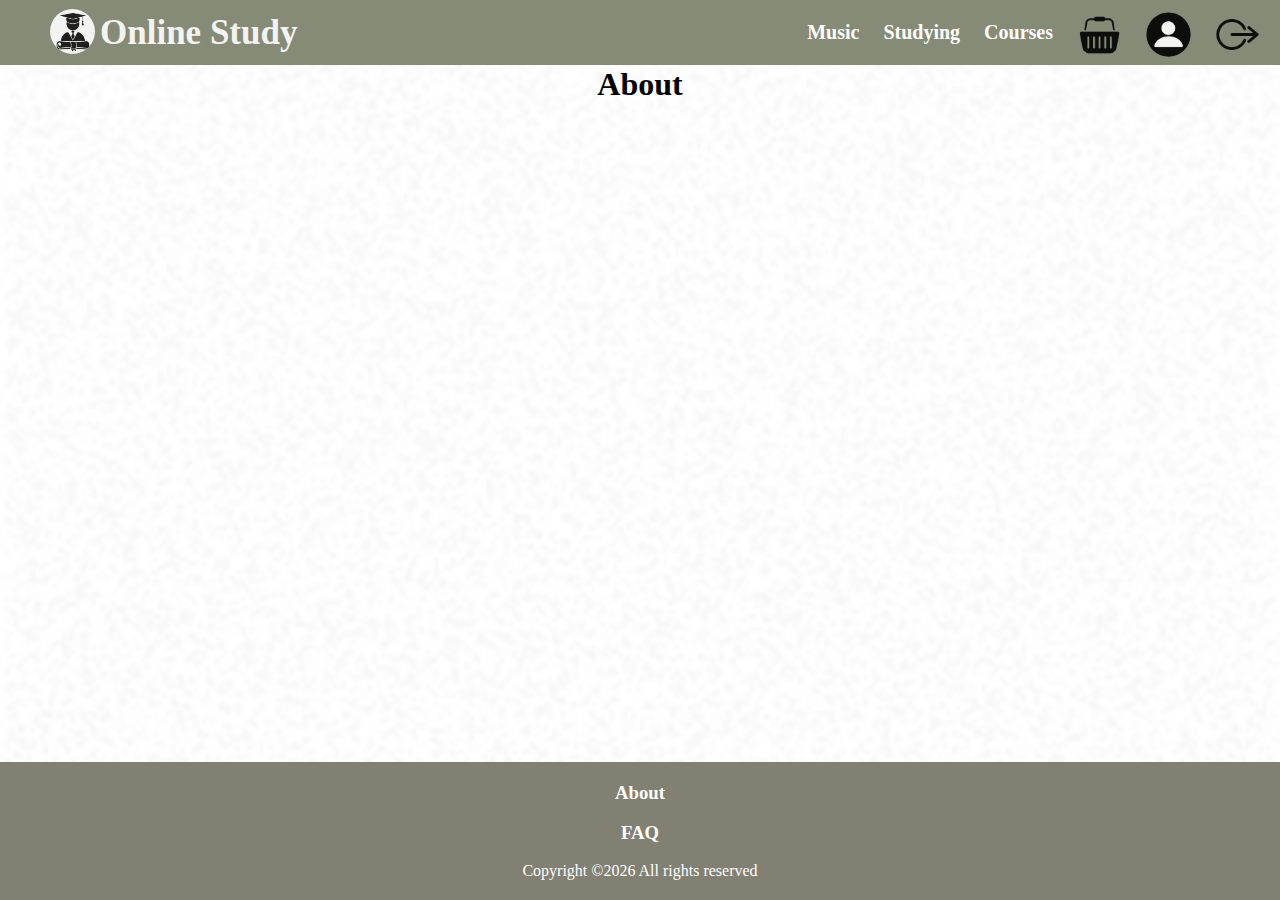
<file: Project/about_page.html>
<!DOCTYPE html>
<html lang="en">
<head><!-- here we are creating the meta points for ease of search-->
    <meta charset="UTF-8">
    <meta http-equiv="X-UA-Compatible" content="IE=edge">
    <meta name="viewport" content="width=device-width, initial-scale=1.0">
  	<meta name="author" content="Jeff Abeygunawardana, Reuben Balfour, & Elias Tokola">
  	<link rel="icon" href="pictures/icon.png">
    <link rel="stylesheet" href="css/style.css">
    <title>About</title><!-- here we are creating the title for the page-->
</head>
<body>
    <nav id="nav"><!-- here we are creating the nav bar-->
        <a href="index.php"><img class="logoimg" src="pictures/icon.png" alt="study icon"></a>
        <a class="logo" href="index.php">Online Study</a>
        <ul>
          	<li><a href="study.html">Music</a></li>
          	<li><a href="facts.php">Studying</a></li>
            <li><a href="courses_page.php">Courses</a></li>
          	<li><a href="viewcart.php"><img src="pictures/cart.png" alt="cart icon"></a></li>
            <li><a href="profile_page.php"><img src="pictures/profile-icon.png" alt="profile icon"></a></li>
          	<li><a href="logout.php"><img src="pictures/logout.png" alt="logout icon"></a></li>
        </ul>
    </nav>
    <br>
    <br>
    <br>
    <br>
    <div class="abouttext">
    	<h1>About</h1><br><br>
    </div>	
  	<br>
    <br>
    <br>
    <div id="footer2"><!-- here we are creating the footer-->
        <a href="about_page.html"><h3>About</h3></a><br>
      	<a href="FAQ.html"><h3>FAQ</h3></a><br>
        <p>Copyright &copy;<script>document.write(new Date().getFullYear());</script> All rights reserved</p>
    </div>
</body>
</html>
</file>
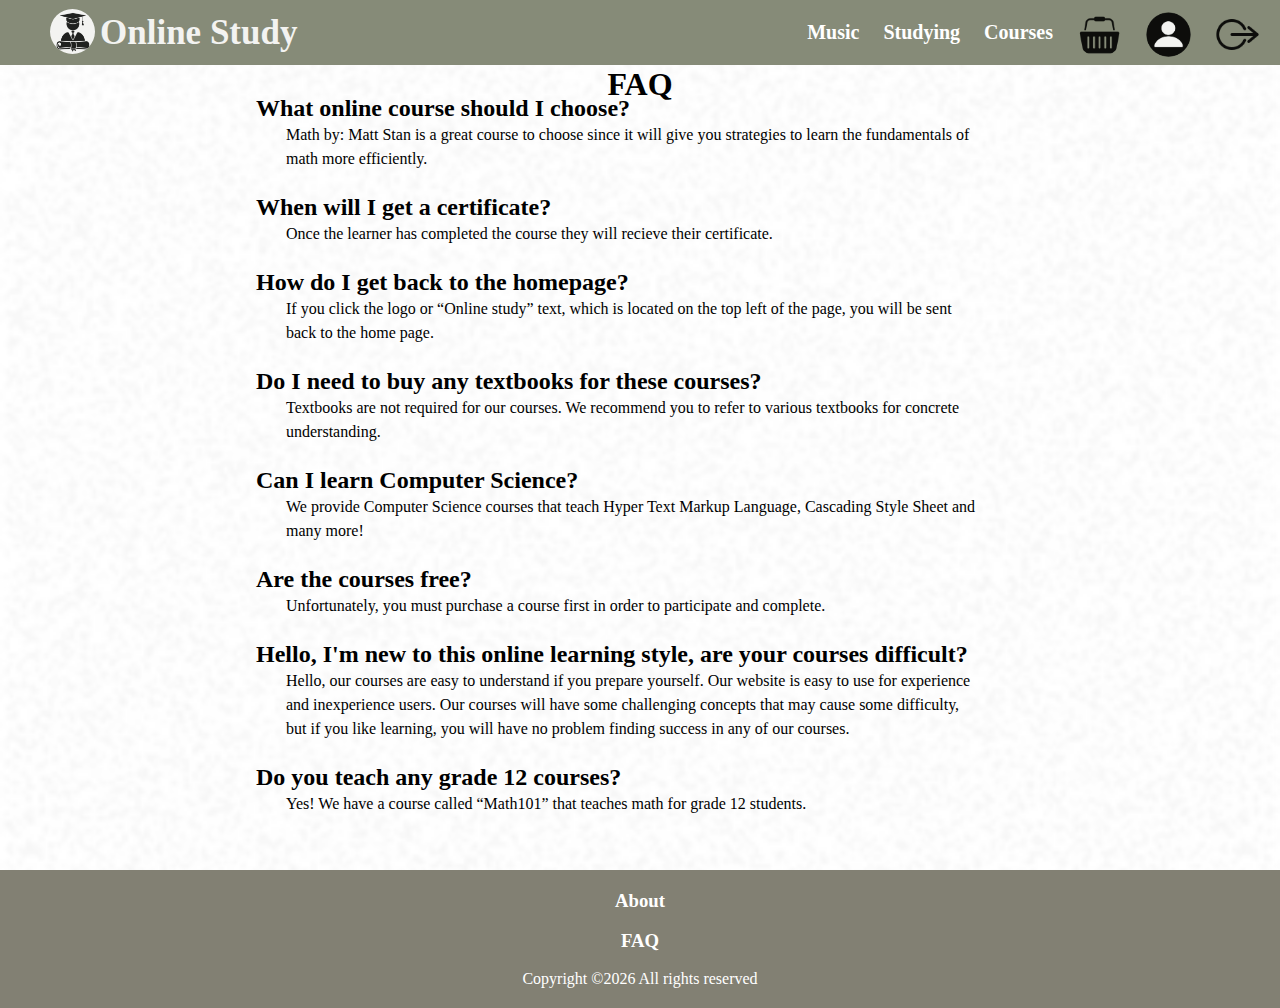
<file: Project/FAQ.html>
<!DOCTYPE html>
<html lang="en">
<head><!-- here we are creating the meta points for ease of search-->
    <meta charset="UTF-8">
    <meta http-equiv="X-UA-Compatible" content="IE=edge">
    <meta name="viewport" content="width=device-width, initial-scale=1.0">
  	<meta name="author" content="Jeff Abeygunawardana, Reuben Balfour, & Elias Tokola">
  	<link rel="icon" href="pictures/icon.png">
    <link rel="stylesheet" href="css/style.css">
    <title>FAQ</title><!-- here we are creating the title for the page-->
</head>
<body>
    <nav id="nav"><!-- here we are creating the navbar-->
        <a href="index.php"><img class="logoimg" src="pictures/icon.png" alt="study icon"></a>
        <a class="logo" href="index.php">Online Study</a>
        <ul>
          	<li><a href="study.html">Music</a></li>
          	<li><a href="facts.php">Studying</a></li>
            <li><a href="courses_page.php">Courses</a></li>
          	<li><a href="viewcart.php"><img src="pictures/cart.png" alt="cart icon"></a></li>
            <li><a href="profile_page.php"><img src="pictures/profile-icon.png" alt="profile icon"></a></li>
          	<li><a href="logout.php"><img src="pictures/logout.png" alt="logout icon"></a></li>
        </ul>
    </nav>
    <br>
    <br>
    <br>
    <br>
    <div class="abouttext">
        <div>    
          <h1>FAQ</h1>
          <h2>What online course should I choose?</h2>
          <p>Math by: Matt Stan is a great course to choose since it will give you strategies to learn the fundamentals of math more efficiently.</p>
		  <br>
          <h2>When will I get a certificate?</h2>
          <p> Once the learner has completed the course they will recieve their certificate. </p>
		  <br>
          <h2> How do I get back to the homepage? </h2>
          <p> If you click the logo or <q>Online study</q> text, which is located on the top left of the page, you will be sent back to the home page. </p>
		  <br>
          <h2> Do I need to buy any textbooks for these courses?</h2>
          <p> Textbooks are not required for our courses. We recommend you to refer to various textbooks for concrete understanding. </p>
		  <br>
          <h2> Can I learn Computer Science? </h2>
          <p> We provide Computer Science courses that teach Hyper Text Markup Language, Cascading Style Sheet and many more! </p>
		  <br>
          <h2> Are the courses free?</h2>
          <p> Unfortunately, you must purchase a course first in order to participate and complete.  </p>
		  <br>
          <h2>Hello, I'm new to this online learning style, are your courses difficult? </h2>
          <p>Hello, our courses are easy to understand if you prepare yourself. Our website is easy to use for experience and inexperience users. Our courses will have some challenging concepts that may cause some difficulty, but if you like learning, you will have no problem finding success in any of our courses.</p>
		  <br>
          <h2> Do you teach any grade 12 courses? </h2>
          <p>Yes! We have a course called <q>Math101</q> that teaches math for grade 12 students. </p>
        </div>
    </div>
	<br>
    <br>
    <br>
    <div id="footer"><!-- here we are creating the footer-->
        <a href="about_page.html"><h3>About</h3></a><br>
      	<a href="FAQ.html"><h3>FAQ</h3></a><br>
        <p>Copyright &copy;<script>document.write(new Date().getFullYear());</script> All rights reserved</p>
    </div>
</body>
</html>
</file>
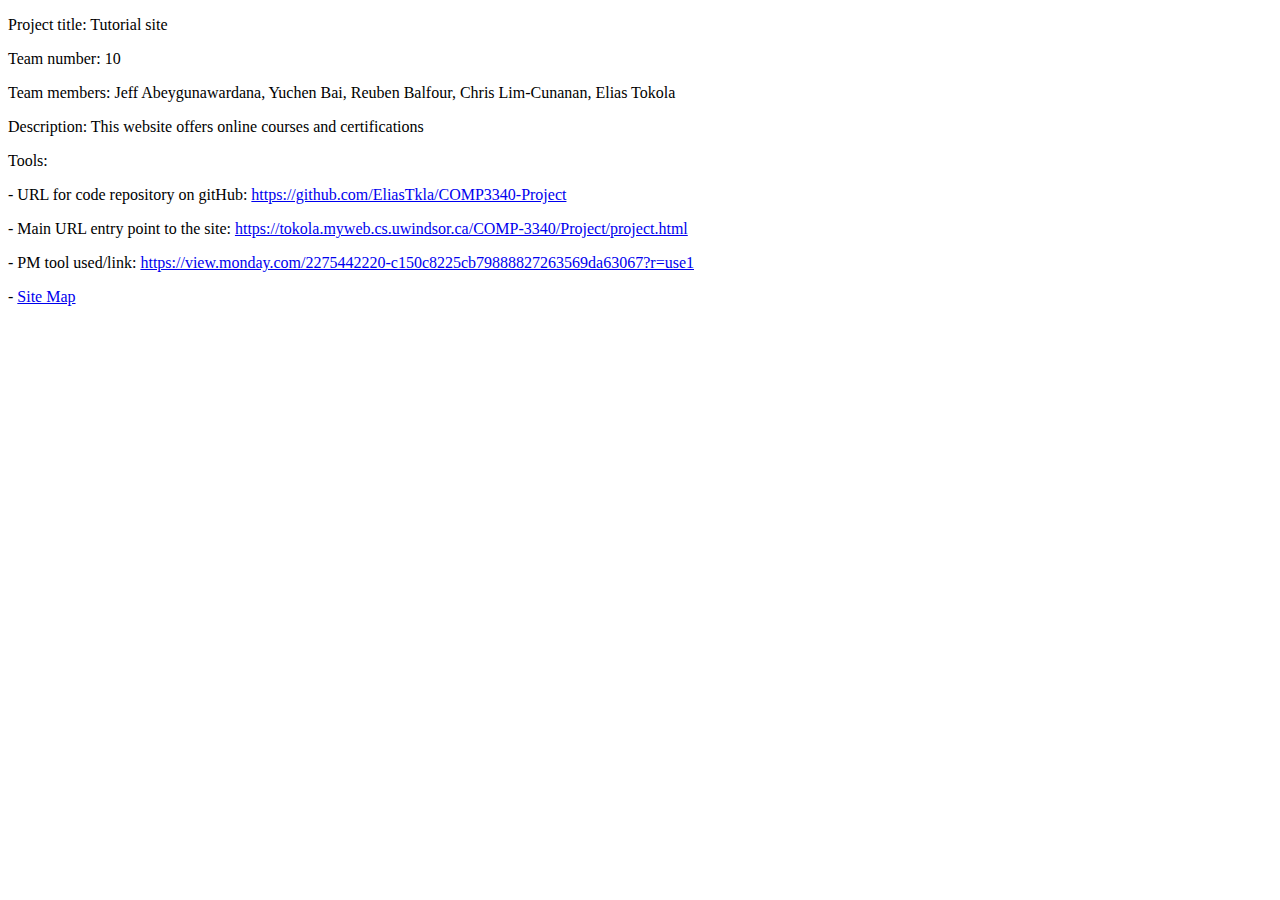
<file: Project/checkpoint/project.html>
<!DOCTYPE html>
<html lang="en">
<head>
    <meta charset="UTF-8">
    <title>project phase 2</title>
</head>
<body>
    <p>Project title: Tutorial site</p>

    <p>Team number: 10</p>

    <p>Team members: Jeff Abeygunawardana, Yuchen Bai, Reuben Balfour, Chris Lim-Cunanan, Elias Tokola</p>

    <p>Description: This website offers online courses and certifications</p>
    <p>Tools:</p>
    <p>- URL for code repository on gitHub: <a href="https://github.com/EliasTkla/COMP3340-Project" target="_blank">https://github.com/EliasTkla/COMP3340-Project</a></p>
    <p>- Main URL entry point to the site: <a href="https://tokola.myweb.cs.uwindsor.ca/COMP-3340/Project/project.html" target="_blank">https://tokola.myweb.cs.uwindsor.ca/COMP-3340/Project/project.html</a></p>
    <p>- PM tool used/link: <a href="https://view.monday.com/2275442220-c150c8225cb79888827263569da63067?r=use1" target="_blank">https://view.monday.com/2275442220-c150c8225cb79888827263569da63067?r=use1</a></p>
  	<p>- <a href="sitemap.html" target="_blank">Site Map</a></p>
  
</body>
</html>
</file>
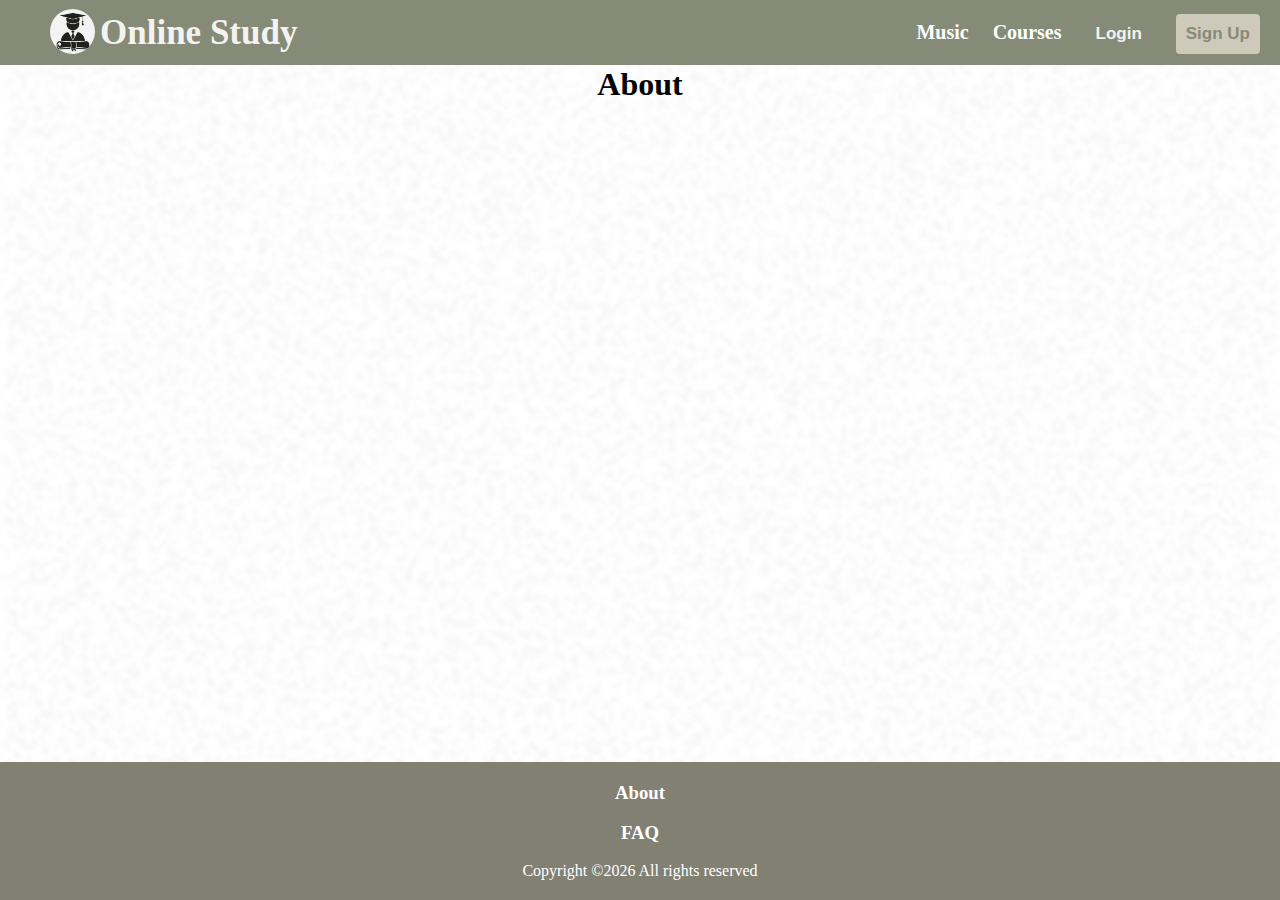
<file: Project/public_site/pabout_page.html>
<!DOCTYPE html>
<html lang="en">
<head><!-- here we are creating the footer-->
    <meta charset="UTF-8">
    <meta http-equiv="X-UA-Compatible" content="IE=edge">
    <meta name="viewport" content="width=device-width, initial-scale=1.0">
  	<meta name="author" content="Jeff Abeygunawardana, Reuben Balfour, & Elias Tokola">
  	<link rel="icon" href="../pictures/icon.png">
    <link rel="stylesheet" href="../css/style.css">
    <title>Online Study</title><!-- here we are creating the title for the page-->
</head>
<body>
    <nav id="nav"><!-- here we are creating the nav bar-->
        <a href="pindex.html"><img class="logoimg" src="../pictures/icon.png" alt="study icon"></a>
        <a class="logo" href="pindex.html">Online Study</a>
        <ul>
          	<li><a href="pstudy.html">Music</a></li>
            <li><a href="pcourses_page.php">Courses</a></li>
          	<li><a href="../login.php"><button class="loginbn">Login</button></a></li>
          	<li><a href="../signup.php"><button class="signupbn">Sign Up</button></a></li>
        </ul>
    </nav>
    <br>
    <br>
    <br>
    <br>
    <div class="abouttext">
    	<h1>About</h1><br><br>
    </div>
	<br>
    <br>
    <br>
    <div id="footer2"><!-- here we are creating the footer-->
        <a href="pabout_page.html"><h3>About</h3></a><br>
      	<a href="pFAQ.html"><h3>FAQ</h3></a><br>
        <p>Copyright &copy;<script>document.write(new Date().getFullYear());</script> All rights reserved</p>
    </div>
</body>
</html>
</file>
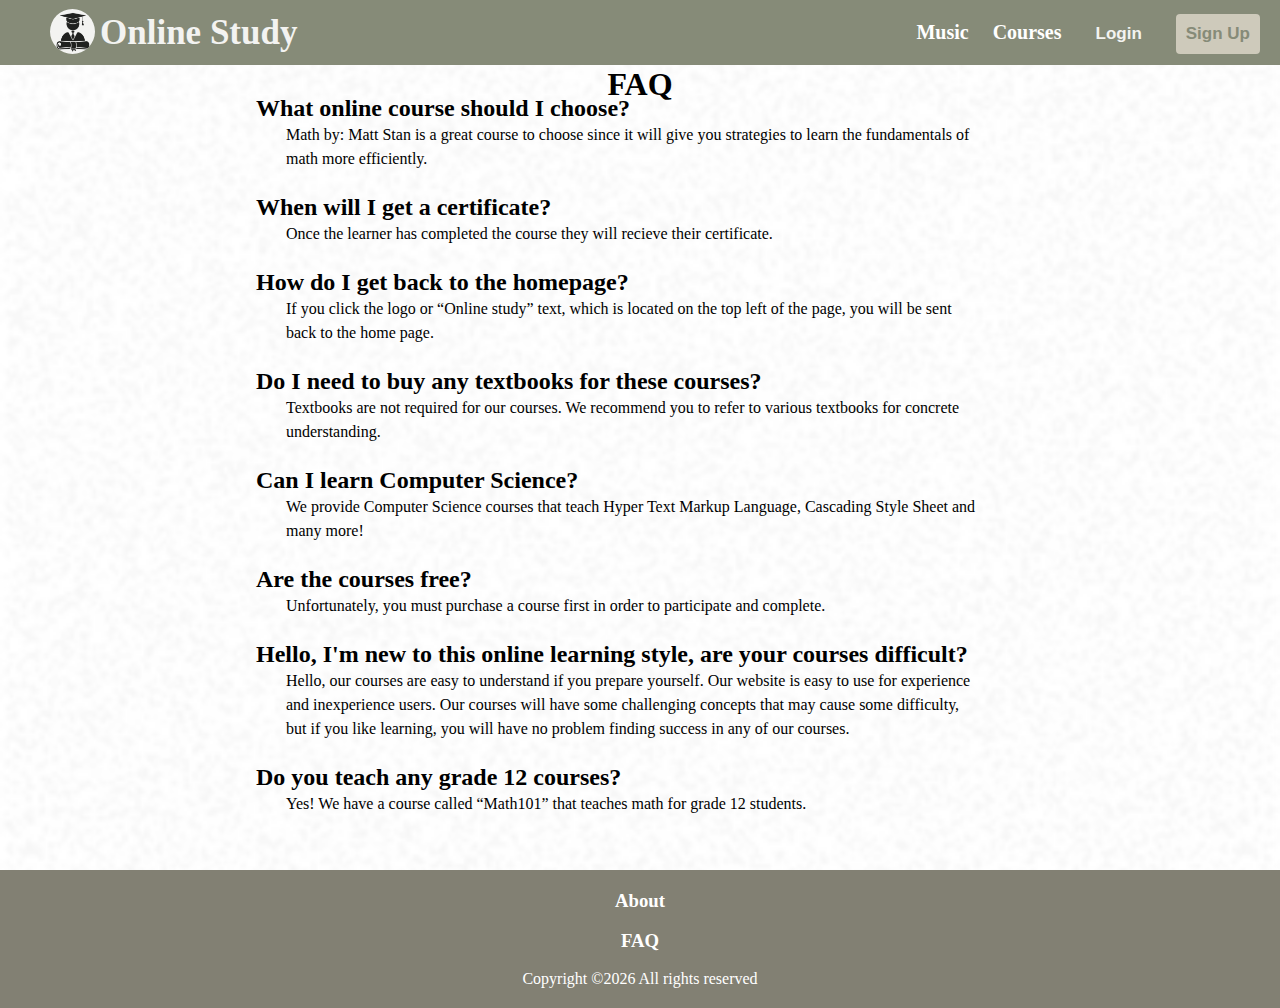
<file: Project/public_site/pFAQ.html>
<!DOCTYPE html>
<html lang="en">
<head>
    <meta charset="UTF-8">
    <meta http-equiv="X-UA-Compatible" content="IE=edge">
    <meta name="viewport" content="width=device-width, initial-scale=1.0">
  	<meta name="author" content="Jeff Abeygunawardana, Reuben Balfour, & Elias Tokola">
  	<link rel="icon" href="../pictures/icon.png">
    <link rel="stylesheet" href="../css/style.css">
    <title>FAQ</title>
</head>
<body>
    <nav id="nav">
        <a href="pindex.html"><img class="logoimg" src="../pictures/icon.png" alt="study icon"></a>
        <a class="logo" href="pindex.html">Online Study</a>
        <ul>
          	<li><a href="pstudy.html">Music</a></li>
            <li><a href="pcourses_page.php">Courses</a></li>
          	<li><a href="../login.php"><button class="loginbn">Login</button></a></li>
          	<li><a href="../signup.php"><button class="signupbn">Sign Up</button></a></li>
        </ul>
    </nav>
    <br>
    <br>
    <br>
    <br>
    <div class="abouttext">
        <div>    
          <h1>FAQ</h1>
          <h2>What online course should I choose?</h2>
          <p>Math by: Matt Stan is a great course to choose since it will give you strategies to learn the fundamentals of math more efficiently.</p>
		  <br>
          <h2>When will I get a certificate?</h2>
          <p> Once the learner has completed the course they will recieve their certificate. </p>
		  <br>
          <h2> How do I get back to the homepage? </h2>
          <p> If you click the logo or <q>Online study</q> text, which is located on the top left of the page, you will be sent back to the home page. </p>
		  <br>
          <h2> Do I need to buy any textbooks for these courses?</h2>
          <p> Textbooks are not required for our courses. We recommend you to refer to various textbooks for concrete understanding. </p>
		  <br>
          <h2> Can I learn Computer Science? </h2>
          <p> We provide Computer Science courses that teach Hyper Text Markup Language, Cascading Style Sheet and many more! </p>
		  <br>
          <h2> Are the courses free?</h2>
          <p> Unfortunately, you must purchase a course first in order to participate and complete.  </p>
		  <br>
          <h2>Hello, I'm new to this online learning style, are your courses difficult? </h2>
          <p>Hello, our courses are easy to understand if you prepare yourself. Our website is easy to use for experience and inexperience users. Our courses will have some challenging concepts that may cause some difficulty, but if you like learning, you will have no problem finding success in any of our courses.</p>
		  <br>
          <h2> Do you teach any grade 12 courses? </h2>
          <p>Yes! We have a course called <q>Math101</q> that teaches math for grade 12 students. </p>
        </div>
    </div>
	<br>
    <br>
    <br>
    <div id="footer">
        <a href="pabout_page.html"><h3>About</h3></a><br>
      	<a href="pFAQ.html"><h3>FAQ</h3></a><br>
        <p>Copyright &copy;<script>document.write(new Date().getFullYear());</script> All rights reserved</p>
    </div>
</body>
</html>
</file>
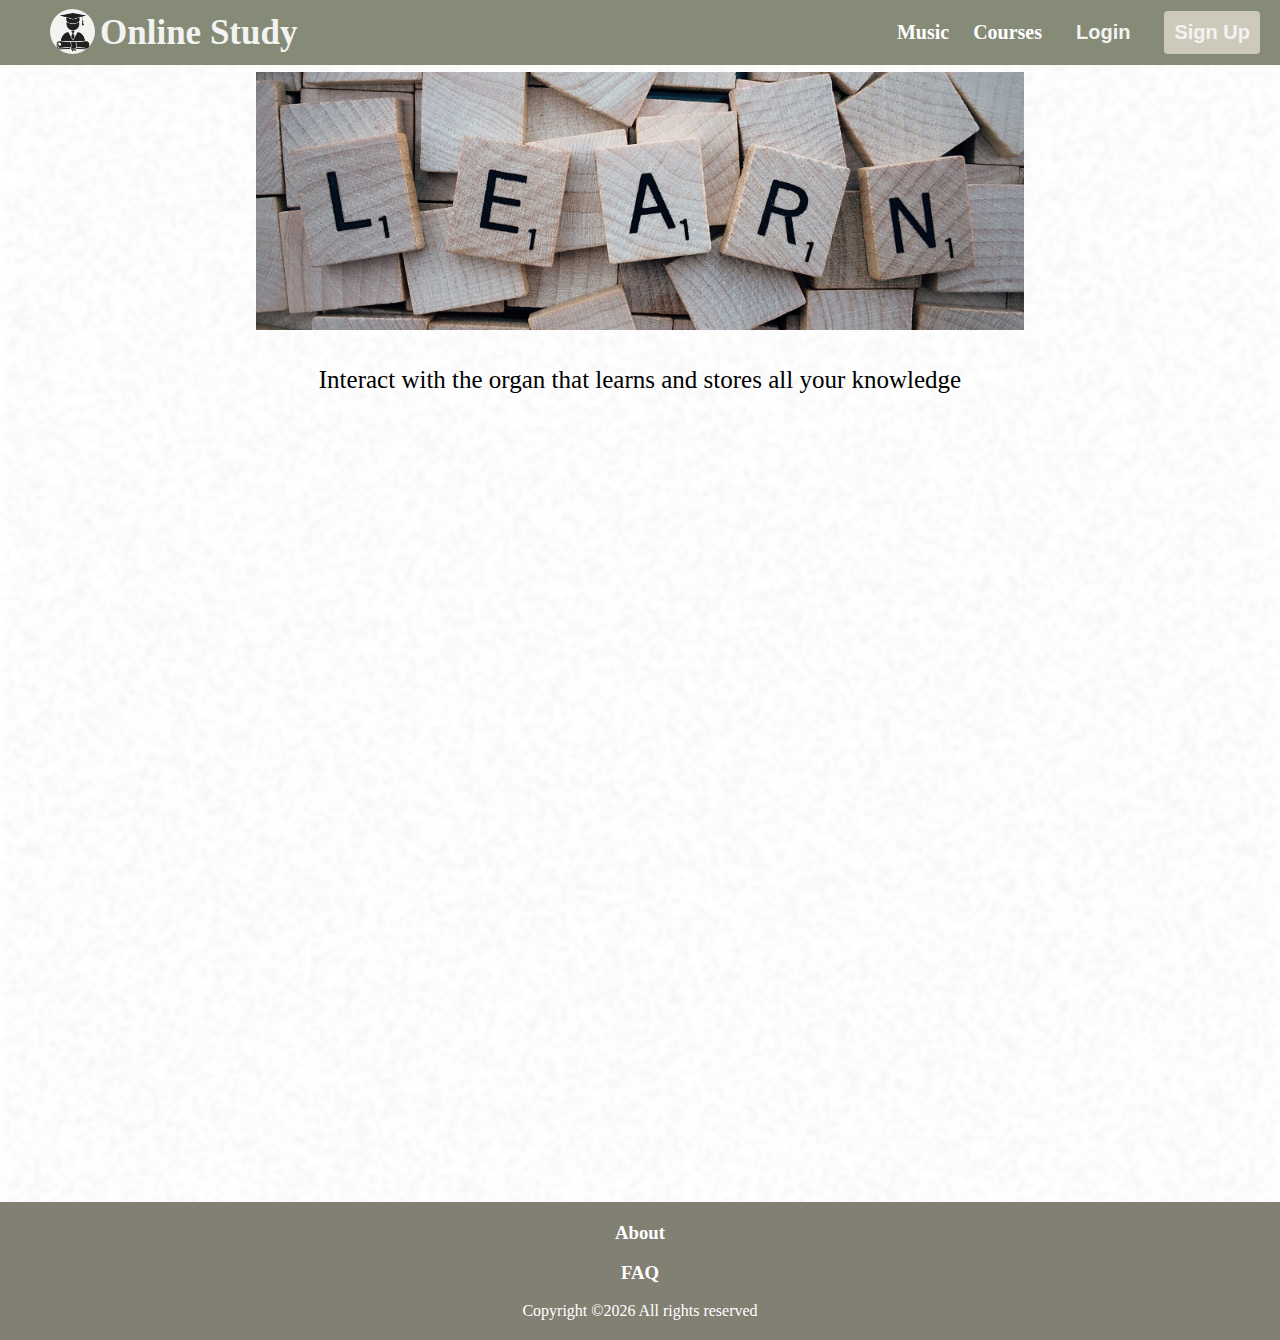
<file: Project/public_site/pindex.html>
<!DOCTYPE html>
<html lang="en">
<head><!-- here we are creating the meta points for ease of search-->
    <meta charset="UTF-8">
    <meta http-equiv="X-UA-Compatible" content="IE=edge">
    <meta name="viewport" content="width=device-width, initial-scale=1.0">
  	<meta name="author" content="Jeff Abeygunawardana, Reuben Balfour, & Elias Tokola">
  	<link rel="icon" href="../pictures/icon.png">
    <link rel="stylesheet" href="../css/style.css">
    <title>Online Study</title><!-- here we are creating the title for the page-->
</head>
<body>
    <nav id="nav"><!-- here we are creating the navbar-->
        <a href="pindex.html"><img class="logoimg" src="../pictures/icon.png" alt="study icon"></a>
        <a class="logo" href="pindex.html">Online Study</a>
        <ul>
          	<li><a href="pstudy.html">Music</a></li>
            <li><a href="pcourses_page.php">Courses</a></li>
          	<li><button class="loginbn"><a href="../login.php">Login</a></button></li>
          	<li><button class="signupbn"><a href="../signup.php">Sign Up</a></button></li>
        </ul>
    </nav>
    <br>
    <br>
    <br>
    <br>
    <div class="content">
        <img class="pic" src="../pictures/learn.jpg" alt="pic of learn in blocks"><!-- here we are displaying a picture of LEARN-->
        <br>
      	<br>
      	<h1>Interact with the organ that learns and stores all your knowledge</h1><br><!-- here we are displaying a live webpage on our homepage-->
      	<iframe scrolling="no" src="https://www.brainfacts.org/3d-brain#intro=true" title="Interactive Brain" class="brain"></iframe>
      	<br>
      	<br>     	
    </div>
    <br>
    <br>
    <br>
	<div id="footer"><!-- here we are creating the footer-->
        <a href="pabout_page.html"><h3>About</h3></a><br>
      	<a href="pFAQ.html"><h3>FAQ</h3></a><br>
        <p>Copyright &copy;<script>document.write(new Date().getFullYear());</script> All rights reserved</p>
    </div>
</body>
</html>
</file>
<file: Project/css/style.css>
* {
    padding: 0;
    margin: 0;
    text-decoration: none;
    list-style: none;
    box-sizing: border-box;
}

body {
    font-family: Georgia, 'Times New Roman', Times, serif;
  	background-image: url('../pictures/so-white.png');
  	background-repeat: no-repeat;
  	background-attachment: fixed;
  	background-size: cover;
}

h1 {
	text-align: center;  
}

a {
    text-decoration: none;
}

.logoimg {
    position: absolute;
    top: 60%;
    margin-top: -30px;
    width: 45px;
    height: 45px;
    vertical-align: middle;
    margin-left: 50px;
  	background-color: white;
  	border-radius: 50px;
  	opacity: 0.9;
}

.logoimg:hover {
	opacity: 1;
}

.logo {
    position: absolute;
    margin-left: 100px;
    color: white;
    font-size: 35px;
    line-height: 65px;
    font-weight: bold;
  	opacity: 0.9;
}

.logo:hover {
	opacity: 1;
}

#nav {
  	overflow: hidden;
    width: 100%;
    margin: auto;
    height: 65px;
    position: fixed;
    top: 0;
    left: 0;
    width: 100%;
    background: #868B78;
}

#nav ul {
    float: right;
    margin-right: 10px;
}

#nav ul li {
  	display: inline-block;
    line-height: 65px;
    margin: 0 10px;
}

#nav ul li a {
    font-size: 20px;
    font-weight: bold;
    color: white;
}

#nav ul li a:hover {
    color: #D6D1C3;
}

#nav ul li button {
    font-size: 17px;
    padding: 10px;
    border-radius: 4px;
    font-weight: bold;
    cursor: pointer;
    opacity: 0.9;
}

#nav ul li img {
    vertical-align: middle;
    width: 45px;
    height: 45px;
    border-radius: 50px;
    opacity: 0.9;
    cursor: pointer;
}

#nav ul li img:hover {
    opacity: 1;
}

.content h1{
  	overflow: hidden;
	font-weight: normal;
  	font-size: 25px;
}

.content audio, video {
  	display: block;
	margin-left: auto;
  	margin-right: auto;
  	width: 65%;
}

.pic {
    display: block;
    margin-left: auto;
    margin-right: auto;
    width: 60%;
}

.brain {
  	border: 0px none;
    display: block;
    margin-left: auto;
    margin-right: auto;
    width: 60%;
  	height: 700px;
}

.container {
    padding: 20px;
}

.model-content {
    float: center;
    text-align: center;
    background-color: #868B78;
    margin: 5% auto auto auto;
    border: 1px solid #868B78;
    width: 40%;
    border-radius: 4px;
}

.model-content a {
	color: white;  
}

.model-content h1 {
    color: white;
}

.model-content label {
    text-align: left;
    color: white;
}

.model-content input {
    float: center;
    font-size: 15px;
    width: 75%;
    box-sizing: border-box;
    padding: 15px;
    margin: 10px 0;
    border: 2px solid #D6D1C3;
}

.model-content input[type=submit] {
	font-size: 17px;
    padding: 10px;
    border-radius: 4px;
    font-weight: bold;
    cursor: pointer;
    opacity: 0.9;
    background-color: #D6D1C3;
    border: none;
    color: #868B78;
  	width: 100px;
}

.model-content input[type=submit]:hover {
	color: white;  
}

.loginbn {
    background-color: transparent;
    border: none;
    color: white;
}

.loginbn:hover {
    color: white;
    opacity: 1;
}

.signupbn {
    background-color: #D6D1C3;
    border: none;
    color: #868B78;
}

.signupbn:hover {
    color: white;
    opacity: 1;
}

#signup {
	  margin: 2.5% auto auto auto;
}

#facts {
  	text-align: center;
	background-color: #D6D1C3;
    margin-left: auto;
    margin-right: auto;
    width: 60%;
    border: 1px solid;
    padding: 50px;
}

#facts h3, h4{  
	font-weight: normal;
}

#facts table, th, td {
	margin-left: auto;
    margin-right: auto;
  	width: 40%;
  	border: 1px solid white;
  	background-color: #868B78;
  	font-size: 20px;
  	border-collapse: collapse;
  	padding: 5px;
}

#cart {
  	text-align: center;
	background-color: #D6D1C3;
    margin-left: auto;
    margin-right: auto;
    width: 60%;
    border: 1px solid;
    padding: 50px;
}

#cart h3, h4{  
	font-weight: normal;
}

#cart th {
	background-color: #868B78;
  	border: 2px solid black;
}

#cart table, th, td {
	margin-left: auto;
    margin-right: auto;
  	width: 50%;
  	border: 2px solid #868B78;
  	background-color: white;
  	font-size: 20px;
  	border-collapse: collapse;
  	padding: 10px;
}

#cart button {
  	background-color: white;
  	border: none;
	font-size: 15px;
    padding: 10px;
    border-radius: 4px;
    font-weight: bold;
    cursor: pointer;
}

#cart button:hover {
  	background-color: #D6D1C3;
  	color: white;
}

#cart p {
	text-align: center;  
}

#courses {
    display: flex;
    flex-wrap: wrap;
    justify-content: space-between;
    background-color: #D6D1C3;
    margin-left: auto;
    margin-right: auto;
    width: 60%;
    border: 1px solid;
    padding: 50px;
}

#profile {
	text-align: center;
	background-color: #D6D1C3;
    margin-left: auto;
    margin-right: auto;
  	margin-top: auto;
  	margin-bottom: auto;
    width: 35%;
  	height: 60%;
    border: 1px solid;
    padding: 20px;
    border-radius: 4px;
}

#profile h1 {
    color: #868B78;
}

#profile label {
    text-align: left;
    color: black;
}

#profile input {
    float: center;
    font-size: 15px;
    width: 75%;
    box-sizing: border-box;
    padding: 15px;
    margin: 10px 0;
    border: 2px solid #D6D1C3;
}

#profile input[type=submit] {
	font-size: 17px;
    padding: 10px;
    border-radius: 4px;
    font-weight: bold;
    cursor: pointer;
    opacity: 0.9;
    background-color: #868B78;
    border: none;
    color: white;
  	width: 100px;
}

#profile input[type=submit]:hover {
  	background-color: white;
	color: #868B78;  
}

.course {
	color: white;
    margin-bottom: 30px;
    background-color: white;
    width: 30%;
}

.course img {
    padding: 10px;
    width: 100%;
}

.coursedetails {
  	height: 225px;
    line-height: 150%;
    padding: 10px;
    background-color: #596041;
}

.coursedetails h2 {
  	margin-left: 5%;
  	font-weight: bold;
  	color: white;
	line-height: 150%;  
}

.coursedetails h3, h4 {
  	margin-right: 5%;
  	text-align: right;
  	font-weight: normal;
	line-height: 150%;   
}
    

.coursedetails p {
    margin-left: auto;
    margin-right: auto;
    width: 90%;
}

.courseredirect {
  	width: 100%;
  	text-align: center;
	font-size: 17px;
    padding: 10px;
    font-weight: bold;
    cursor: pointer;
    background-color: white;
    border: none;
    color: black;
}  

.courseredirect:hover {
	background-color: black;
  	color: white;
}

.addtocart {
	font-size: 17px;
    padding: 10px;
    border-radius: 4px;
    font-weight: bold;
    cursor: pointer;
    opacity: 0.9;
    background-color: black;
    border: none;
    color: #868B78;
}

.coursepage img {
  	display: block;
	margin-left: auto;
  	margin-right: auto;
}

.coursepage button{
  	font-size: 15px;
    padding: 10px;
    border-radius: 4px;
    font-weight: bold;
    cursor: pointer;
    opacity: 0.9;
	float: right;
  	margin-right: 5%;
    background-color: #868B78;
    border: none;
    color: #D6D1C3;
}

.coursepage button:hover {
	color: white;
    opacity: 1;
}

#course_page {
	background-color: #D6D1C3;
    margin-left: auto;
    margin-right: auto;
    width: 60%;
    border: 1px solid;
    padding: 50px;
}

.abouttext {
    margin-left: auto;
    margin-right: auto;
    width: 60%;
  	line-height: 150%; 
}

.abouttext h2 {
	margin-bottom: 3px;
}

.abouttext p{
  	width: 90%;
	margin-left: 30px;
}

#footer {
    padding: 20px;
    color: white;
    bottom: 0;
    width: 100%;
    background-color: #828073;
    text-align: center;
}

#footer a {
	color: white; 
}

#footer2 {
  	position: fixed;
    padding: 20px;
    color: white;
    bottom: 0;
    width: 100%;
    background-color: #828073;
    text-align: center;
}

#footer2 a {
	color: white; 
}
@media screen  and (max-width: 8s00px) {

}
</file>
